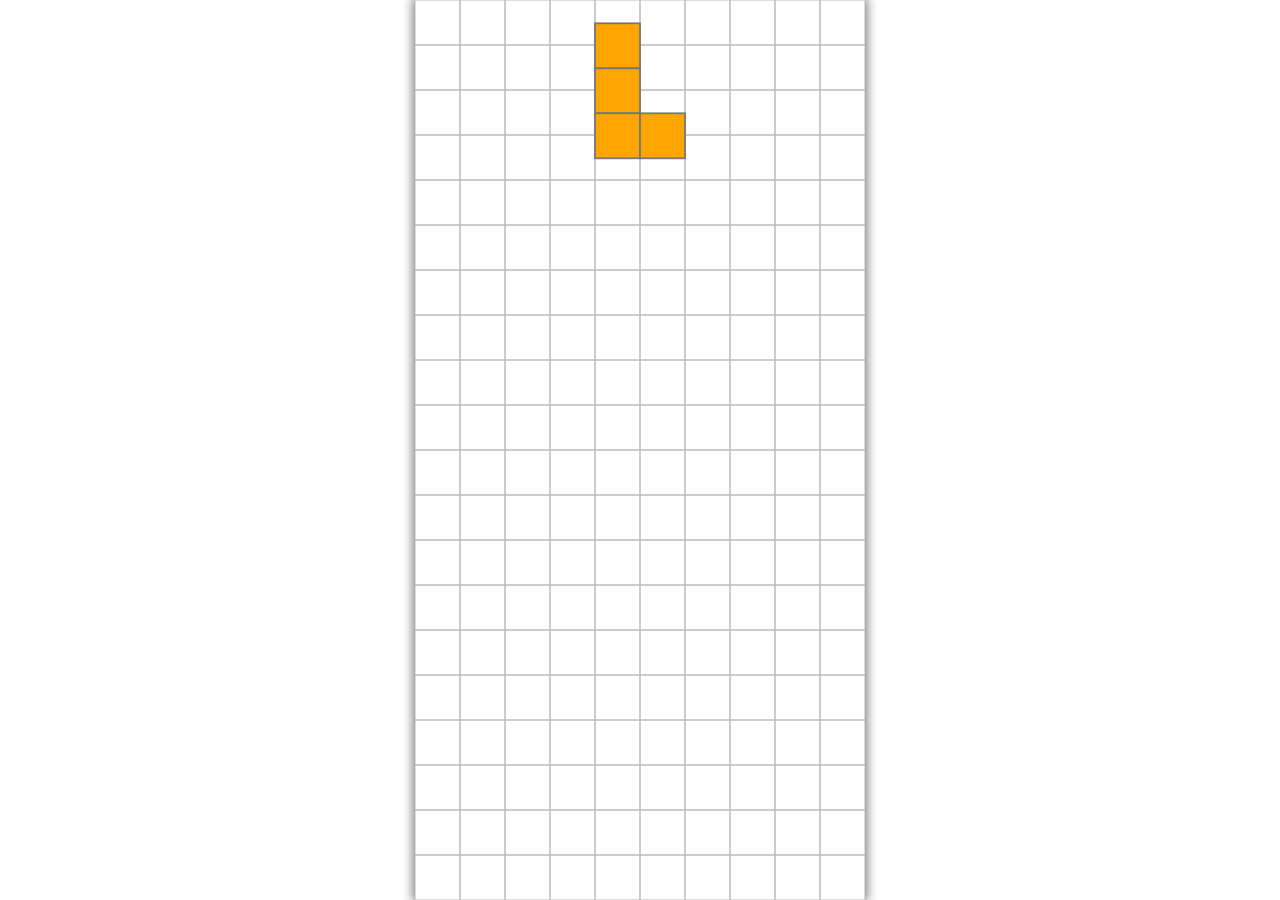
<file: index.html>
<!DOCTYPE html>
<html lang="en">

<head id="head">
  <meta charset="UTF-8">
  <meta name="viewport" content="width=device-width, initial-scale=1, minimum-scale=1">
  <link rel="icon" type="image/svg+xml" href="data:image/svg+xml,<svg xmlns='http://www.w3.org/2000/svg' viewBox='0 0 20 20' style='background:black'><text y='16' font-family='Trebuchet MS' font-weight='900' fill='orange'>UB</text></svg>">

  <!--<link rel="stylesheet" href="reset.css">-->
  <!--<link rel="stylesheet" href="base.css">-->
  <link rel="stylesheet" href="style.css">
  <script type="module" src="app.js"></script>
  <!--<script src="script.js" defer></script>-->

  <title>Animation Based Tetris</title>
</head>

<body id="body">
  <aside id="left"></aside>

  <main id="main"></main>

  <aside id="right"></aside>
</body>

</html>
</file>
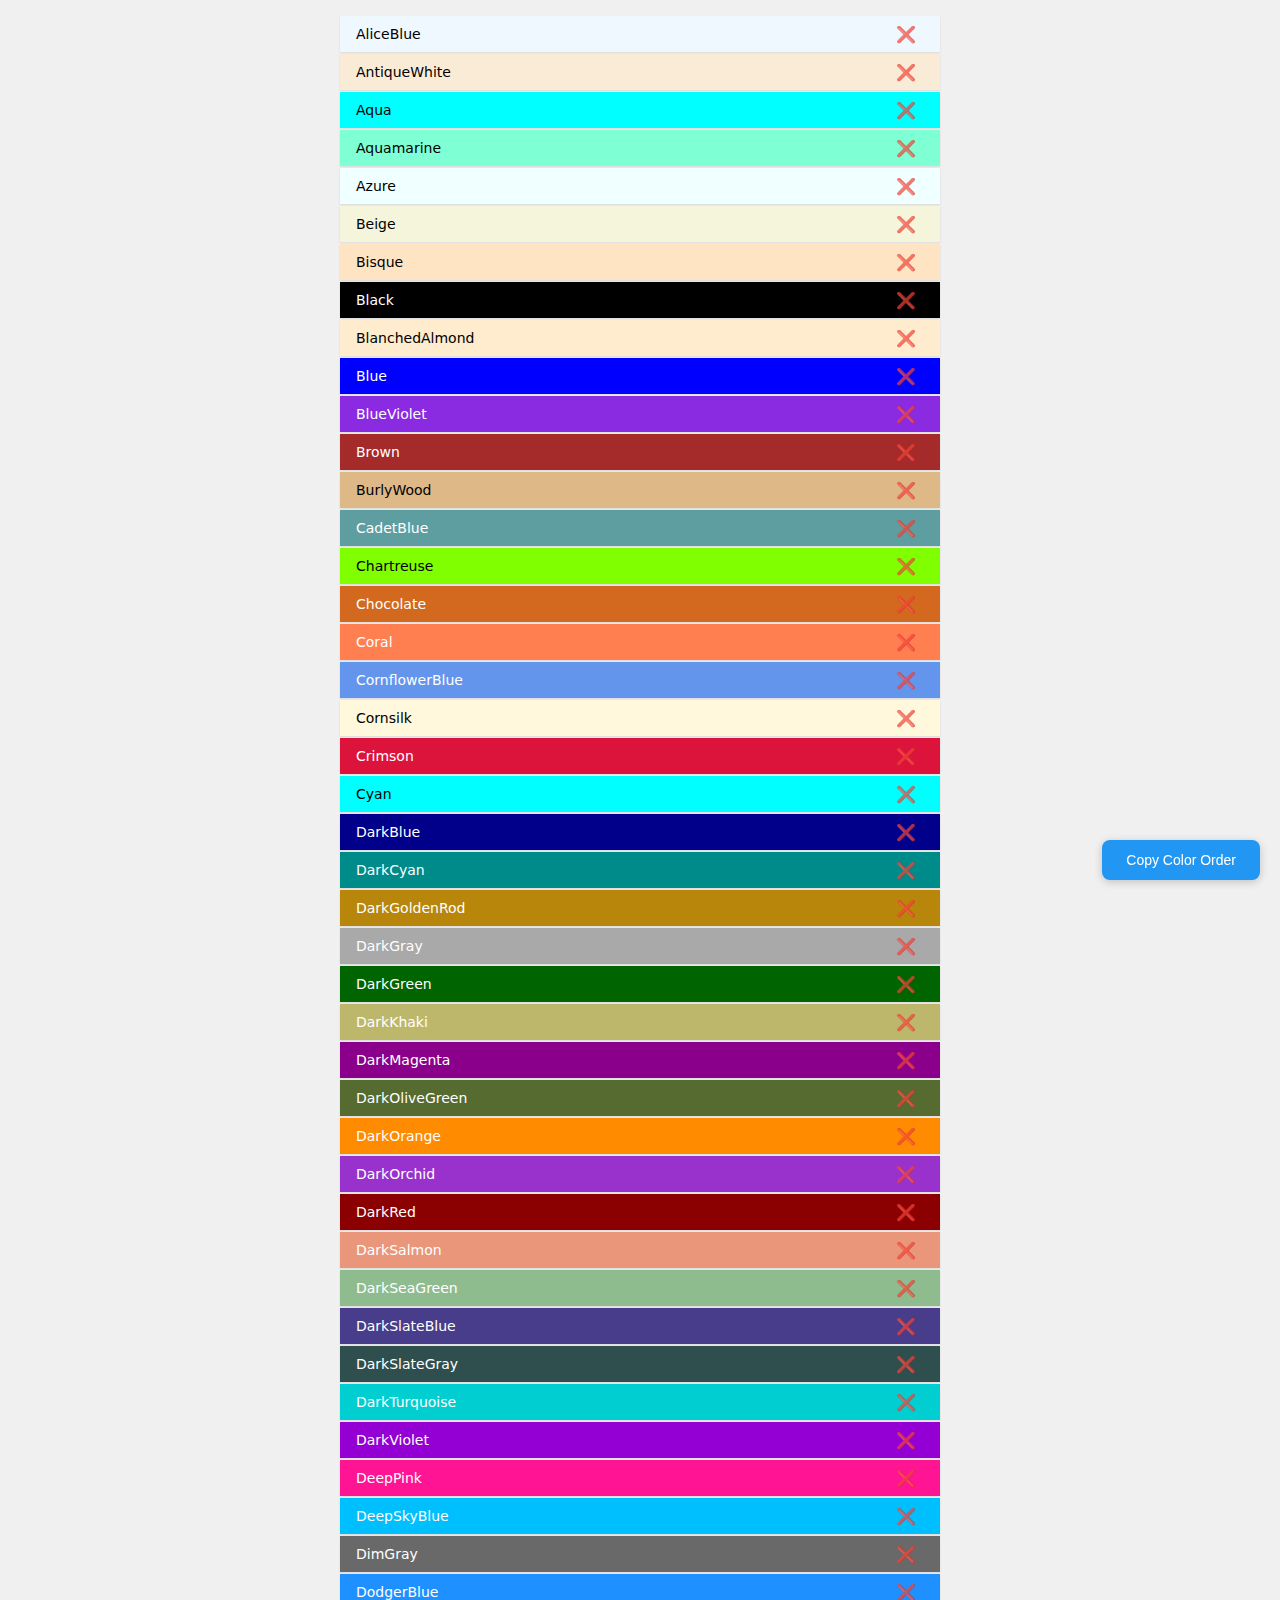
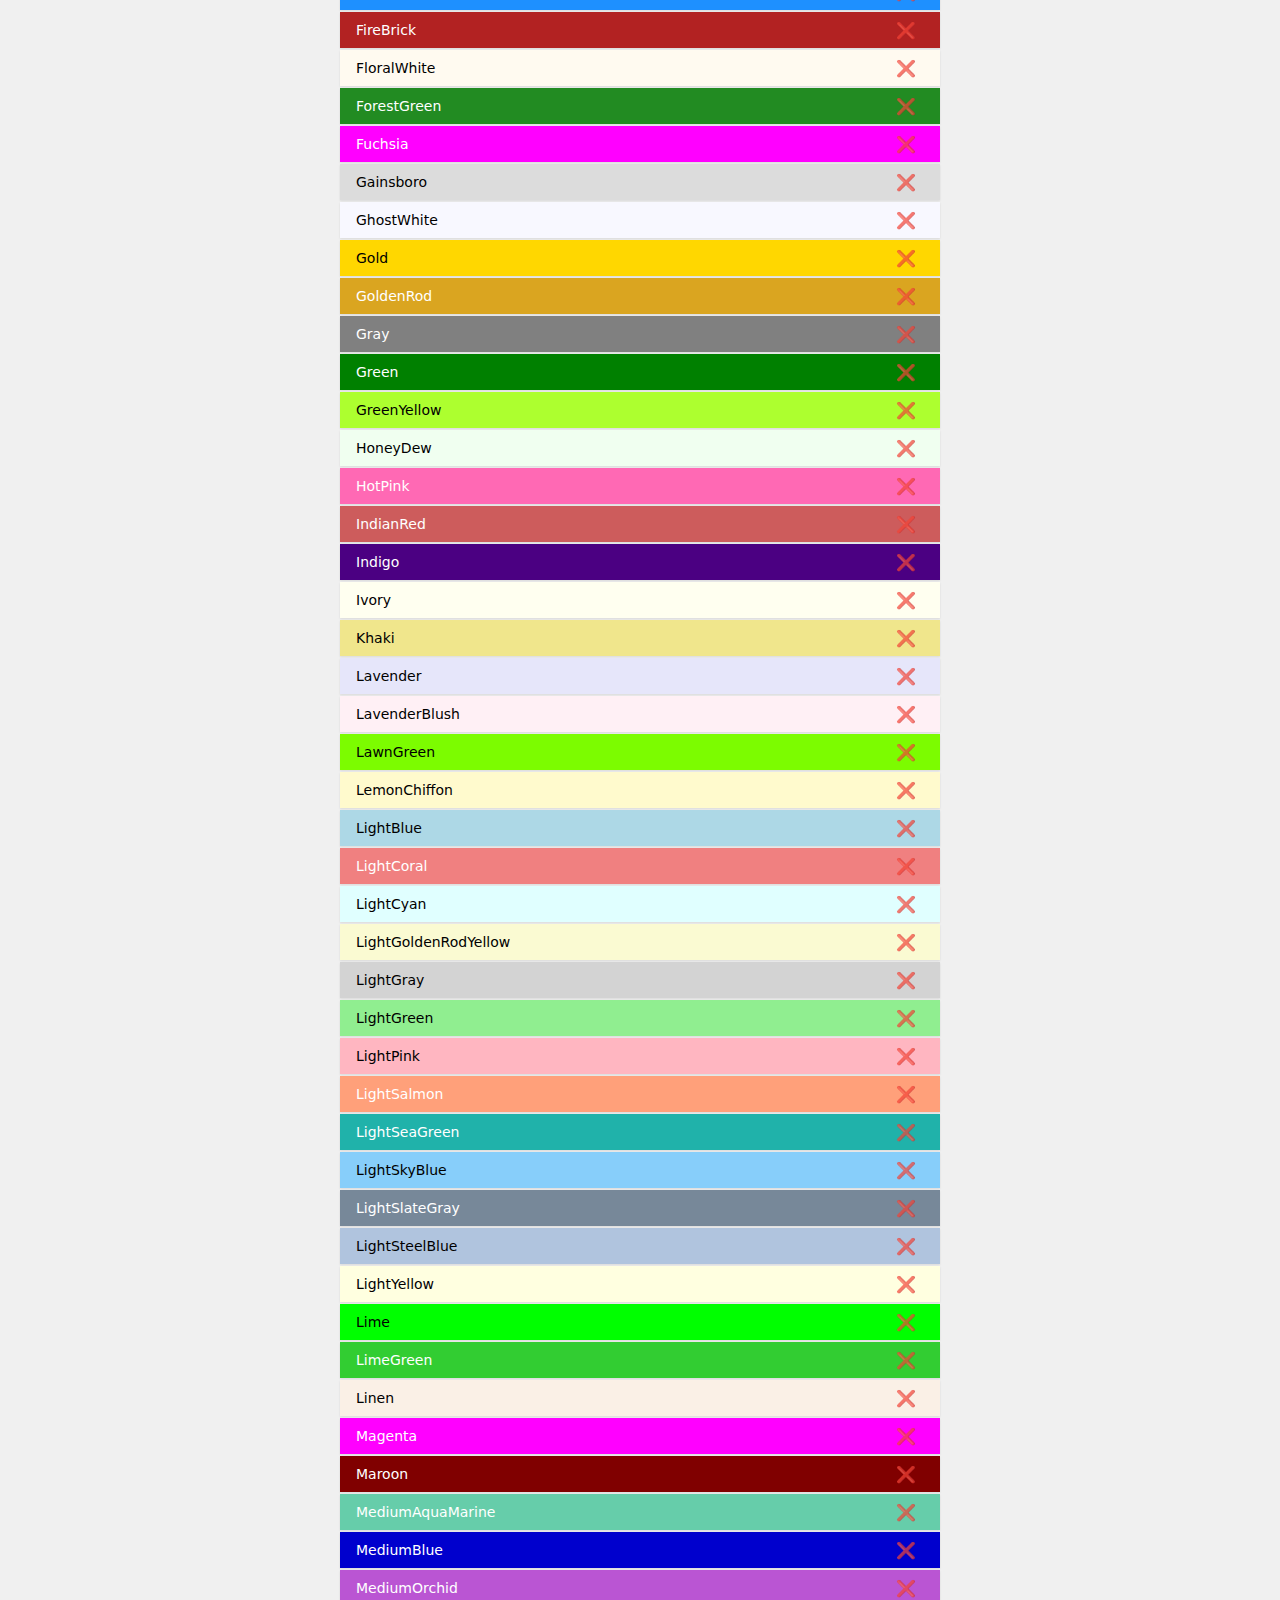
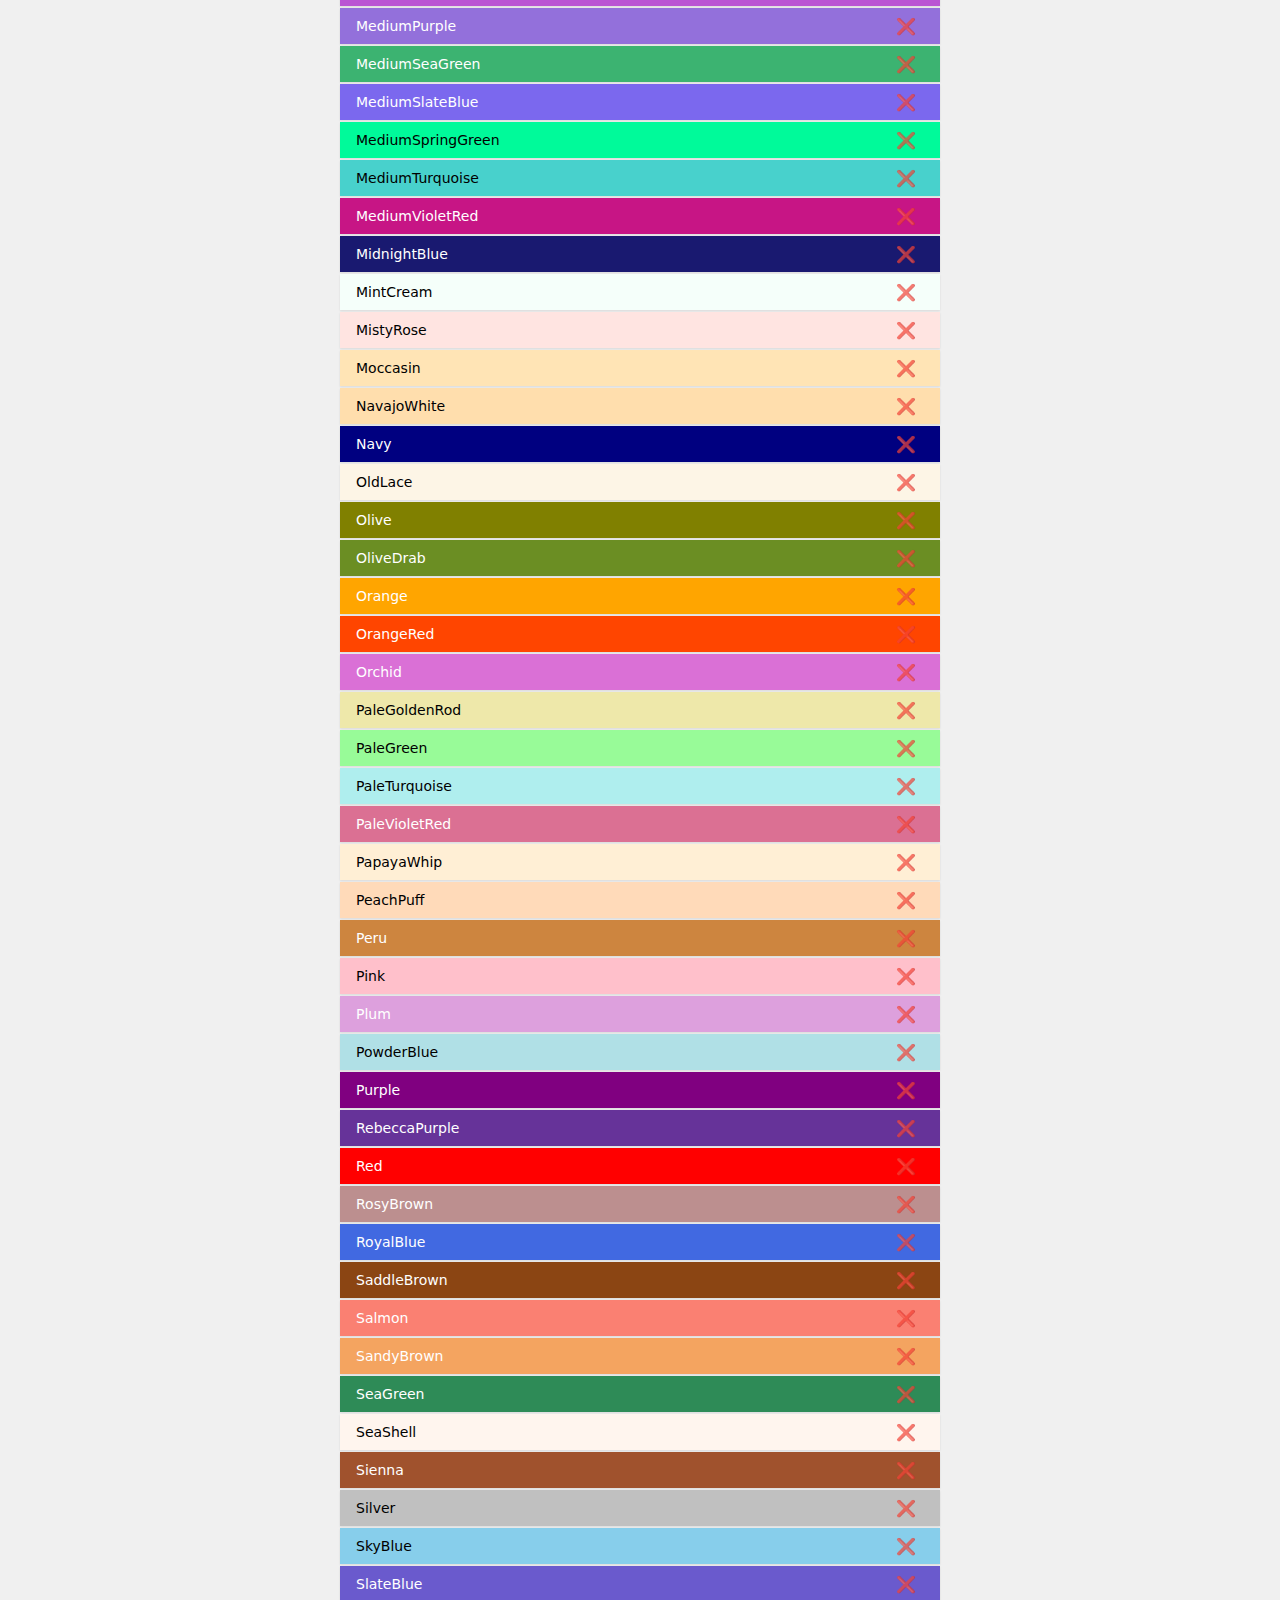
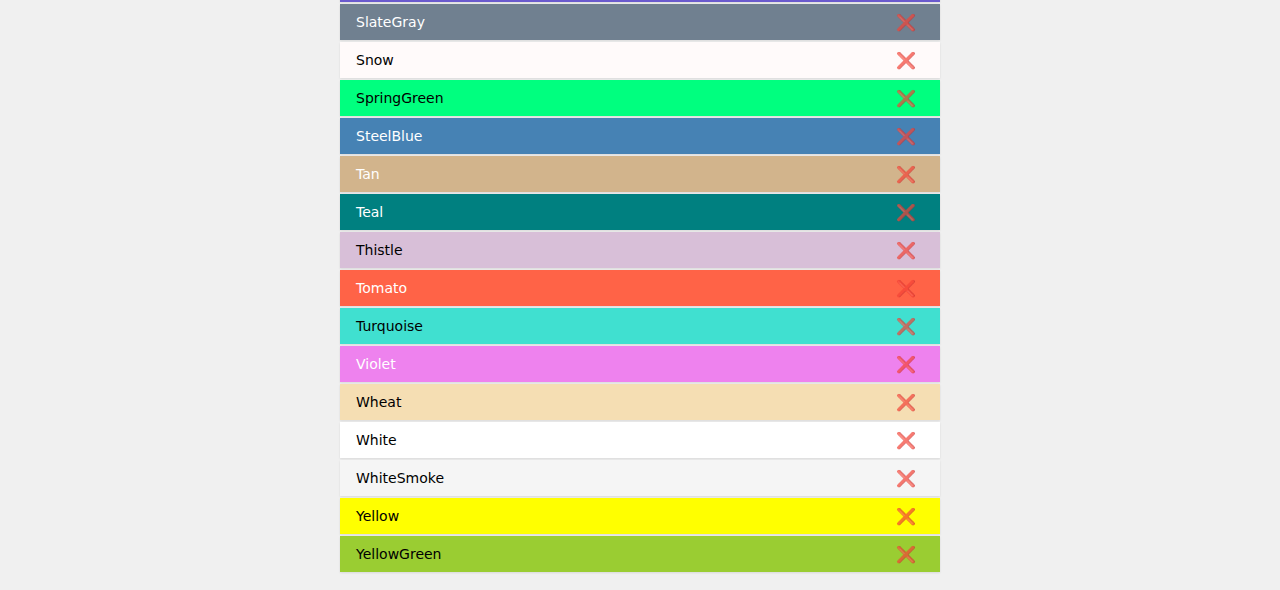
<file: colors.html>
<!DOCTYPE html>
<html>
<head>
    <style>
        body {
            margin: 0;
            padding: 16px;
            min-height: 100vh;
            background: #f0f0f0;
            font-family: system-ui, -apple-system, sans-serif;
        }
        .container {
            max-width: min(100%, 600px);
            margin: 0 auto;
        }
        .color-layer {
            height: 36px;
            margin-bottom: 2px;
            padding: 0 16px;
            display: flex;
            align-items: center;
            justify-content: space-between;
            font-size: 14px;
            font-weight: 500;
            box-shadow: 0 1px 2px rgba(0,0,0,0.1);
            cursor: grab;
            user-select: none;
            transition: box-shadow 0.2s;
        }
        .color-layer.dragging {
            box-shadow: 0 5px 15px rgba(0,0,0,0.2);
            position: relative;
            z-index: 1000;
            opacity: 0.9;
        }
        .remove-btn {
            background: none;
            border: none;
            cursor: pointer;
            padding: 4px 8px;
            font-size: 16px;
            opacity: 0.7;
            transition: opacity 0.2s;
        }
        .remove-btn:hover {
            opacity: 1;
        }
        .copy-btn {
            position: fixed;
            bottom: 20px;
            right: 20px;
            padding: 12px 24px;
            background: #2196F3;
            color: white;
            border: none;
            border-radius: 8px;
            cursor: pointer;
            font-size: 14px;
            font-weight: 500;
            box-shadow: 0 2px 8px rgba(0,0,0,0.2);
            transition: transform 0.2s;
        }
        .copy-btn:hover {
            transform: translateY(-2px);
        }
        .copy-btn:active {
            transform: translateY(0);
        }
    </style>
</head>
<body>
<div class="container"></div>
<button class="copy-btn">Copy Color Order</button>

<script>
    const colors = ['AliceBlue', 'AntiqueWhite', 'Aqua', 'Aquamarine', 'Azure', 'Beige', 'Bisque', 'Black', 'BlanchedAlmond', 
    'Blue', 'BlueViolet', 'Brown', 'BurlyWood', 'CadetBlue', 'Chartreuse', 'Chocolate', 'Coral', 'CornflowerBlue', 
    'Cornsilk', 'Crimson', 'Cyan', 'DarkBlue', 'DarkCyan', 'DarkGoldenRod', 'DarkGray', 'DarkGreen', 'DarkKhaki', 
    'DarkMagenta', 'DarkOliveGreen', 'DarkOrange', 'DarkOrchid', 'DarkRed', 'DarkSalmon', 'DarkSeaGreen', 'DarkSlateBlue', 
    'DarkSlateGray', 'DarkTurquoise', 'DarkViolet', 'DeepPink', 'DeepSkyBlue', 'DimGray', 'DodgerBlue', 'FireBrick', 
    'FloralWhite', 'ForestGreen', 'Fuchsia', 'Gainsboro', 'GhostWhite', 'Gold', 'GoldenRod', 'Gray', 'Green', 'GreenYellow', 
    'HoneyDew', 'HotPink', 'IndianRed', 'Indigo', 'Ivory', 'Khaki', 'Lavender', 'LavenderBlush', 'LawnGreen', 'LemonChiffon', 
    'LightBlue', 'LightCoral', 'LightCyan', 'LightGoldenRodYellow', 'LightGray', 'LightGreen', 'LightPink', 'LightSalmon', 
    'LightSeaGreen', 'LightSkyBlue', 'LightSlateGray', 'LightSteelBlue', 'LightYellow', 'Lime', 'LimeGreen', 'Linen', 
    'Magenta', 'Maroon', 'MediumAquaMarine', 'MediumBlue', 'MediumOrchid', 'MediumPurple', 'MediumSeaGreen', 'MediumSlateBlue', 
    'MediumSpringGreen', 'MediumTurquoise', 'MediumVioletRed', 'MidnightBlue', 'MintCream', 'MistyRose', 'Moccasin', 
    'NavajoWhite', 'Navy', 'OldLace', 'Olive', 'OliveDrab', 'Orange', 'OrangeRed', 'Orchid', 'PaleGoldenRod', 'PaleGreen', 
    'PaleTurquoise', 'PaleVioletRed', 'PapayaWhip', 'PeachPuff', 'Peru', 'Pink', 'Plum', 'PowderBlue', 'Purple', 'RebeccaPurple',
    'Red', 'RosyBrown', 'RoyalBlue', 'SaddleBrown', 'Salmon', 'SandyBrown', 'SeaGreen', 'SeaShell', 'Sienna', 'Silver', 
    'SkyBlue', 'SlateBlue', 'SlateGray', 'Snow', 'SpringGreen', 'SteelBlue', 'Tan', 'Teal', 'Thistle', 'Tomato', 'Turquoise', 
    'Violet', 'Wheat', 'White', 'WhiteSmoke', 'Yellow', 'YellowGreen'];

    function getLuminance(r, g, b) {
        const [rs, gs, bs] = [r, g, b].map(c => {
            c = c / 255;
            return c <= 0.03928 ? c / 12.92 : Math.pow((c + 0.055) / 1.055, 2.4);
        });
        return 0.2126 * rs + 0.7152 * gs + 0.0722 * bs;
    }

    function getRGB(colorName) {
        const temp = document.createElement('div');
        temp.style.color = colorName;
        document.body.appendChild(temp);
        const rgb = window.getComputedStyle(temp).color;
        document.body.removeChild(temp);
        return rgb.match(/\d+/g).map(Number);
    }

    let draggedElement = null;

    function createColorLayer(color) {
        const layer = document.createElement('div');
        layer.className = 'color-layer';
        layer.style.backgroundColor = color;
        layer.setAttribute('data-color', color);
        
        const [r, g, b] = getRGB(color);
        const luminance = getLuminance(r, g, b);
        layer.style.color = luminance > 0.5 ? '#000' : '#fff';
        
        const nameSpan = document.createElement('span');
        nameSpan.textContent = color;
        layer.appendChild(nameSpan);

        const removeBtn = document.createElement('button');
        removeBtn.className = 'remove-btn';
        removeBtn.textContent = '❌';
        removeBtn.onclick = (e) => {
            e.stopPropagation();
            layer.remove();
        };
        layer.appendChild(removeBtn);

        // Drag and drop handlers
        layer.draggable = true;
        layer.ondragstart = (e) => {
            draggedElement = layer;
            layer.classList.add('dragging');
            e.dataTransfer.effectAllowed = 'move';
        };
        layer.ondragend = () => {
            layer.classList.remove('dragging');
            draggedElement = null;
        };
        layer.ondragover = (e) => {
            e.preventDefault();
            if (draggedElement && layer !== draggedElement) {
                const rect = layer.getBoundingClientRect();
                const midpoint = rect.top + rect.height / 2;
                if (e.clientY < midpoint) {
                    layer.parentNode.insertBefore(draggedElement, layer);
                } else {
                    layer.parentNode.insertBefore(draggedElement, layer.nextSibling);
                }
            }
        };

        return layer;
    }

    // Initialize color layers
    colors.forEach(color => {
        const layer = createColorLayer(color);
        document.querySelector('.container').appendChild(layer);
    });

    // Copy button functionality
    document.querySelector('.copy-btn').onclick = () => {
        const layers = document.querySelectorAll('.color-layer');
        const colorOrder = {};
        layers.forEach((layer, index) => {
            colorOrder[index + 1] = layer.getAttribute('data-color');
        });
        
        navigator.clipboard.writeText(JSON.stringify(colorOrder, null, 2))
            .then(() => {
                const btn = document.querySelector('.copy-btn');
                btn.textContent = 'Copied!';
                setTimeout(() => {
                    btn.textContent = 'Copy Color Order';
                }, 2000);
            })
            .catch(err => {
                console.error('Failed to copy: ', err);
                alert('Failed to copy to clipboard');
            });
    };
</script>
</body>
</html>
</file>
<file: style.css>
#body {
  margin: 0;
  height: 100vh;
  display: grid;
  grid-template-columns: 1fr auto 1fr;
}

#glass {
  box-shadow: 0 0 10px 2px #0008;
}

canvas {
  display: block;
  margin: auto;
}
</file>
